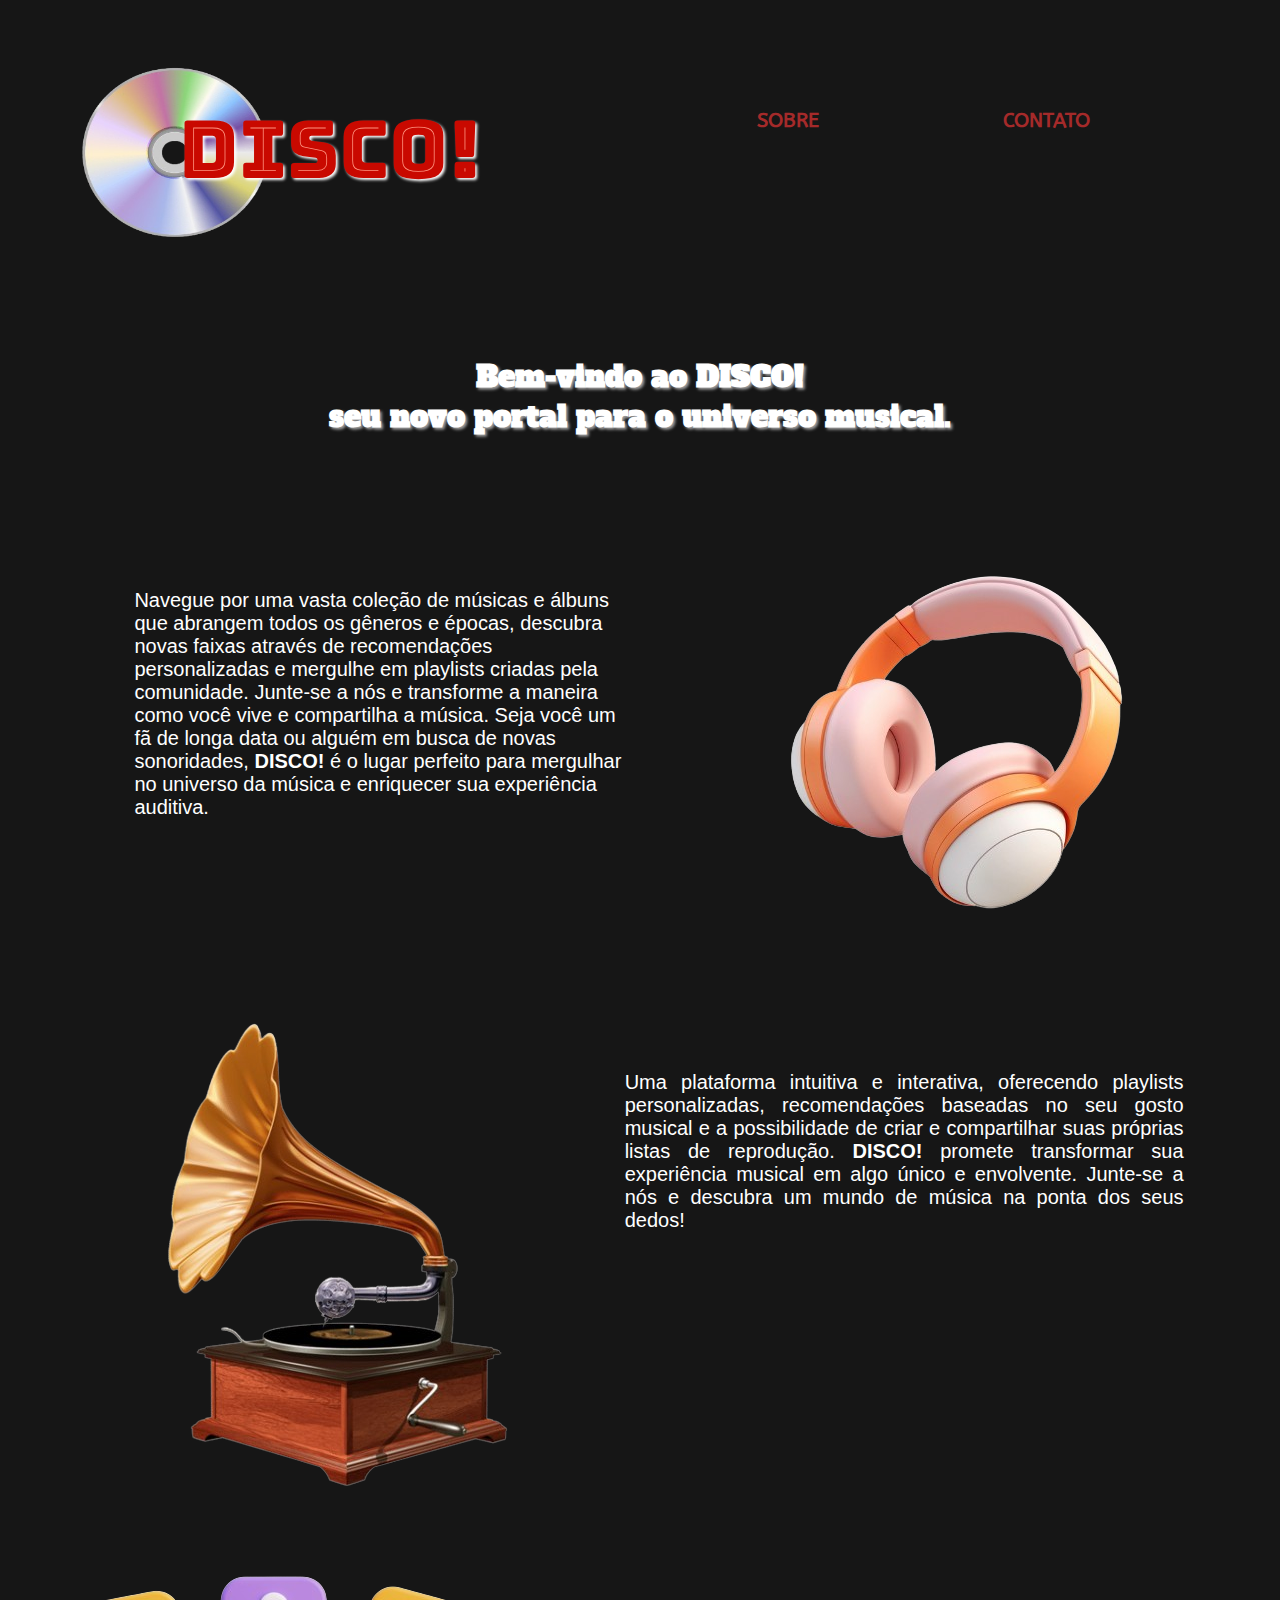
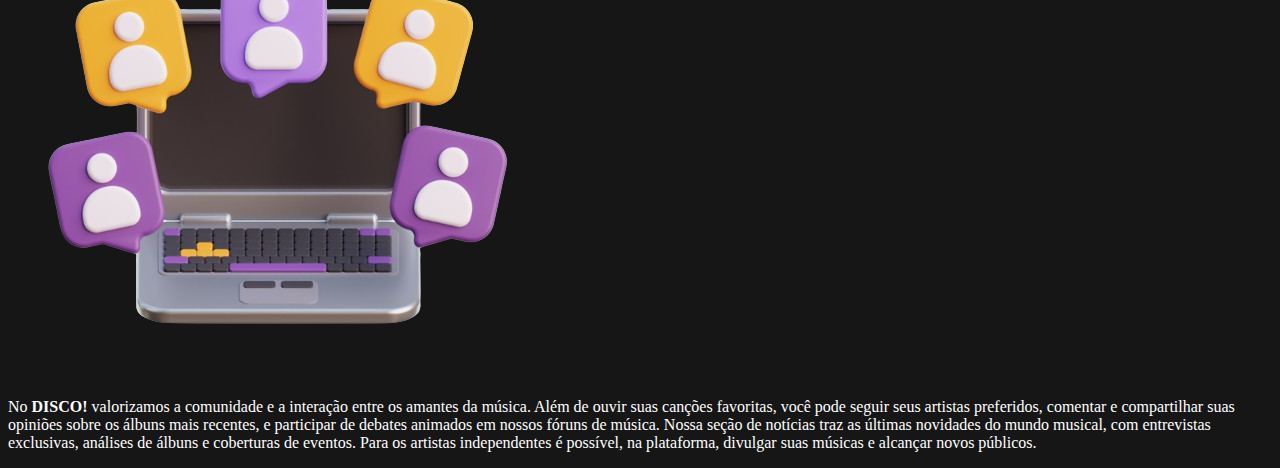
<file: index.html>
<!DOCTYPE html>
<html lang="pt-BR">
<head>
    <title>Alejandra's Site</title>
    <link rel="stylesheet" href="css/style.css">
    <style>
        @import url('https://fonts.googleapis.com/css2?family=Bungee+Tint&display=swap');
        @import url('https://fonts.googleapis.com/css2?family=ABeeZee:ital@0;1&family=Poetsen+One&display=swap');
        @import url('https://fonts.googleapis.com/css2?family=Alfa+Slab+One&family=Kanit:ital,wght@0,100;0,200;0,300;0,400;0,500;0,600;0,700;0,800;0,900;1,100;1,200;1,300;1,400;1,500;1,600;1,700;1,800;1,900&family=Rubik+Mono+One&display=swap');
    </style>
</head>
<body>
    <header>
        <div class="logo">
            <img src="images/image-removebg-preview (2).png" alt="Logo" width="400" height="200">
        </div>
        <h1 class="marca">DISCO!</h1>
        <div class="menu">
            <a href="sobre.html">SOBRE</a>
            <a href="contato.html">CONTATO</a>
        </div>
    </header>
    <h2>Bem-vindo ao DISCO!<br> seu novo portal para o universo musical.</h2>

    <div class="intro">
    <p class="index">Navegue por uma vasta coleção de músicas e álbuns que abrangem todos os gêneros e épocas, descubra novas faixas através de recomendações personalizadas e mergulhe em playlists criadas pela comunidade. Junte-se a nós e transforme a maneira como você vive e compartilha a música. Seja você um fã de longa data ou alguém em busca de novas sonoridades, <b>DISCO!</b> é o lugar perfeito para mergulhar no universo da música e enriquecer sua experiência auditiva.</p>
    <img src="images/image-removebg-preview (1).png" alt="Headphone">
    </div>
    <div class="intro2">
        <img src="images/image-removebg-preview.png" alt="Vitrola">
        <p class="index2">Uma plataforma intuitiva e interativa, oferecendo playlists personalizadas, recomendações baseadas no seu gosto musical e a possibilidade de criar e compartilhar suas próprias listas de reprodução. <b>DISCO!</b> promete transformar sua experiência musical em algo único e envolvente. Junte-se a nós e descubra um mundo de música na ponta dos seus dedos!</p>
    </div>
    <div class="intro3">
        <img src="images/image-removebg-preview (3).png" alt="Interação">
        <p class="index3">No <b>DISCO!</b> valorizamos a comunidade e a interação entre os amantes da música. Além de ouvir suas canções favoritas, você pode seguir seus artistas preferidos, comentar e compartilhar suas opiniões sobre os álbuns mais recentes, e participar de debates animados em nossos fóruns de música. Nossa seção de notícias traz as últimas novidades do mundo musical, com entrevistas exclusivas, análises de álbuns e coberturas de eventos. Para os artistas independentes é possível, na plataforma, divulgar suas músicas e alcançar novos públicos.</p>
    </div>
</body>
</html>
</file>
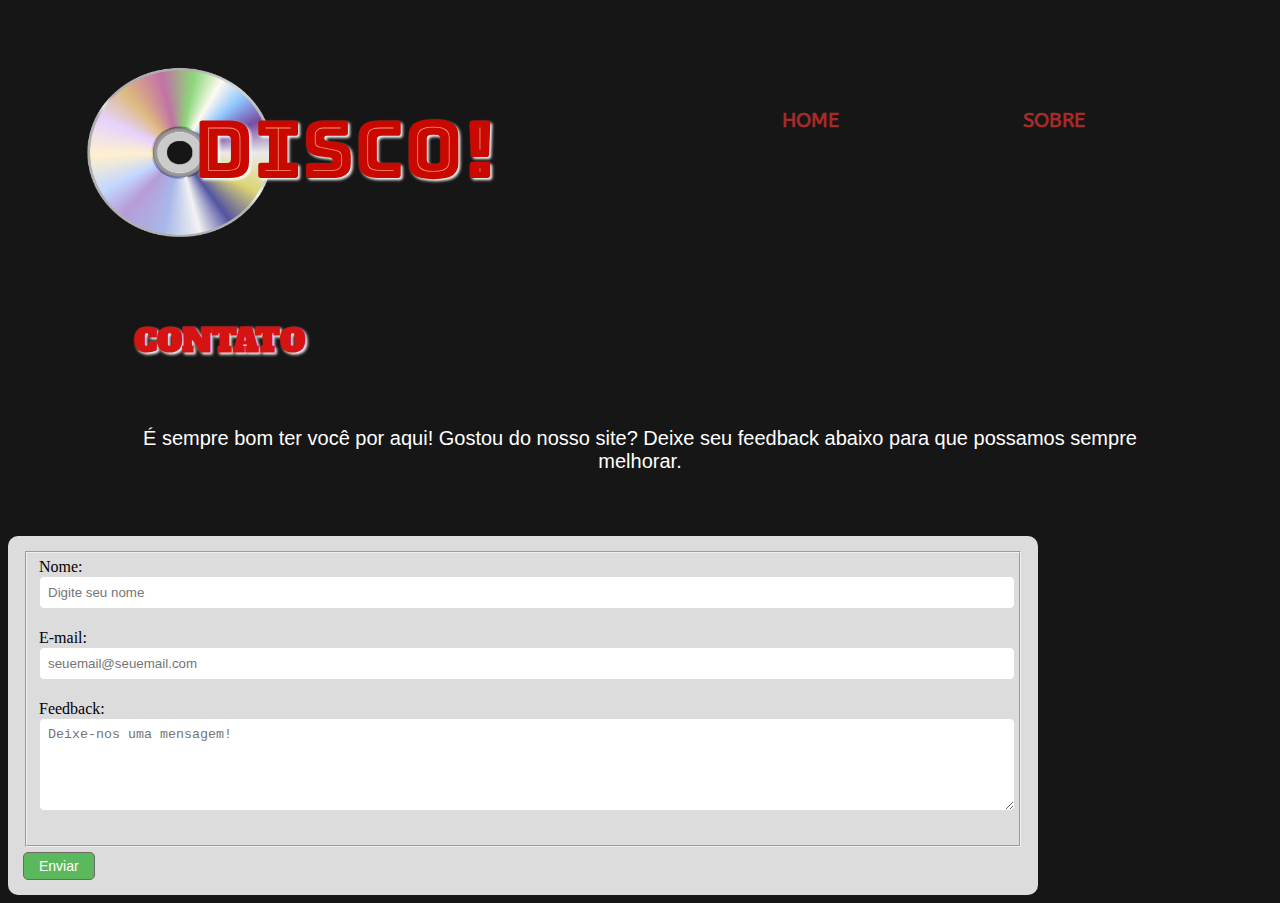
<file: contato.html>
<!DOCTYPE html>
<html lang="pt-BR">
<head>
    <title>Alejandra's Site</title>
    <link rel="stylesheet" href="css/style.css">
    <style>
        @import url('https://fonts.googleapis.com/css2?family=Bungee+Tint&display=swap');
        @import url('https://fonts.googleapis.com/css2?family=ABeeZee:ital@0;1&family=Poetsen+One&display=swap');
        @import url('https://fonts.googleapis.com/css2?family=Alfa+Slab+One&family=Kanit:ital,wght@0,100;0,200;0,300;0,400;0,500;0,600;0,700;0,800;0,900;1,100;1,200;1,300;1,400;1,500;1,600;1,700;1,800;1,900&family=Rubik+Mono+One&display=swap');
    </style>
</head>
<body>
    <header>
        <div class="logo">
            <img src="images/image-removebg-preview (2).png" alt="Logo" width="400" height="200">
        </div>
        <h1 class="marca">DISCO!</h1>
        <div class="menu">
            <a href="index.html">HOME</a></li>
            <a href="sobre.html">SOBRE</a></li>
        </div>
    </header>

    <h1>CONTATO</h1>

    <section class="contato">
        <p>É sempre bom ter você por aqui! Gostou do nosso site? Deixe seu feedback abaixo para que possamos sempre melhorar.</p>
    </section>
    

    <form>
        <fieldset>
            <label for="nome">Nome:</label>
            <input type="text" id="nome" name="nome" placeholder="Digite seu nome" required maxlength="100">

            <label for="email">E-mail:</label>
            <input type="email" id="email" name="email" placeholder="seuemail@seuemail.com" required>

            <label for="feedback">Feedback:</label>
            <textarea id="feedback" name="feedback" rows="5" placeholder="Deixe-nos uma mensagem!" required></textarea>
        </fieldset>
        <button type="submit">Enviar</button>
    </form>
</body>
</html>
</file>
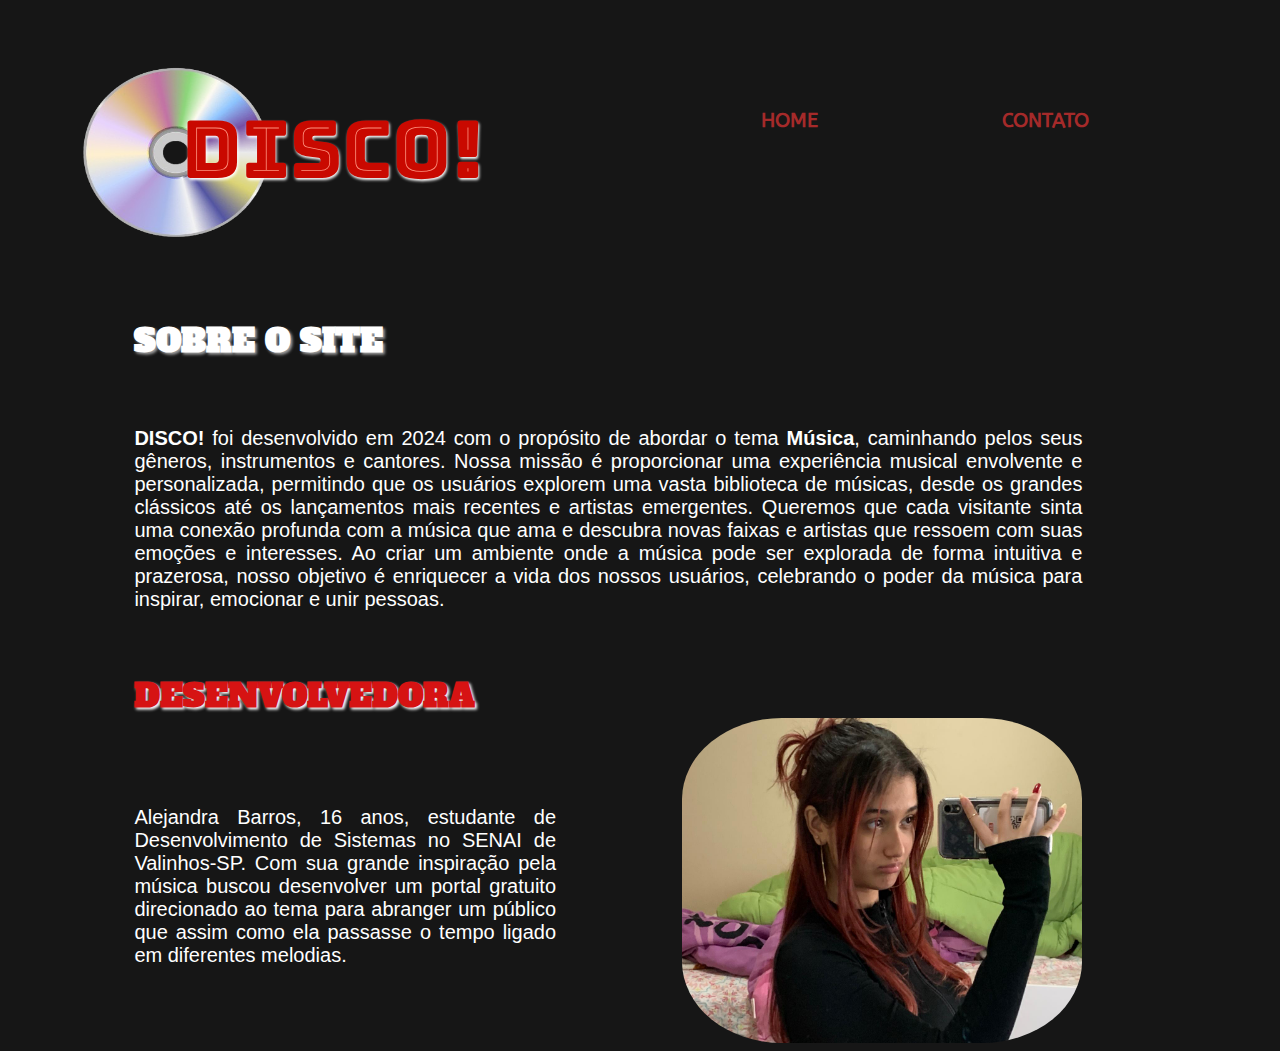
<file: sobre.html>
<!DOCTYPE html>
<html lang="pt-BR">
<head>
    <title>Alejandra's Site</title>
    <link rel="stylesheet" href="css/style.css">
    <style>
        @import url('https://fonts.googleapis.com/css2?family=Bungee+Tint&display=swap');
        @import url('https://fonts.googleapis.com/css2?family=ABeeZee:ital@0;1&family=Poetsen+One&display=swap');
        @import url('https://fonts.googleapis.com/css2?family=Alfa+Slab+One&family=Kanit:ital,wght@0,100;0,200;0,300;0,400;0,500;0,600;0,700;0,800;0,900;1,100;1,200;1,300;1,400;1,500;1,600;1,700;1,800;1,900&family=Rubik+Mono+One&display=swap');
    </style>
</head>
<body>
    <header>
        <div class="logo">
            <img src="images/image-removebg-preview (2).png" alt="Logo" width="400" height="200">
        </div>
        <h1 class="marca">DISCO!</h1>
        <div class="menu">
            <a href="index.html">HOME</a></li>
            <a href="contato.html">CONTATO</a></li>
        </div>
    </header>

    <h1 class="about">SOBRE O SITE</h1>

    <p class="about-p"><b>DISCO!</b> foi desenvolvido em 2024 com o propósito de abordar o tema <b>Música</b>, caminhando pelos seus gêneros, instrumentos e cantores. Nossa missão é proporcionar uma experiência musical envolvente e personalizada, permitindo que os usuários explorem uma vasta biblioteca de músicas, desde os grandes clássicos até os lançamentos mais recentes e artistas emergentes. Queremos que cada visitante sinta uma conexão profunda com a música que ama e descubra novas faixas e artistas que ressoem com suas emoções e interesses. Ao criar um ambiente onde a música pode ser explorada de forma intuitiva e prazerosa, nosso objetivo é enriquecer a vida dos nossos usuários, celebrando o poder da música para inspirar, emocionar e unir pessoas.</p>

    <h1 class="dev">DESENVOLVEDORA</h1>

    <div class="imagem-dev">
        <p class="eu">Alejandra Barros, 16 anos, estudante de Desenvolvimento de Sistemas no SENAI de Valinhos-SP. Com sua grande inspiração pela música buscou desenvolver um portal gratuito direcionado ao tema para abranger um público que assim como ela passasse o tempo ligado em diferentes melodias.</p>
        <img src="images/Imagem do WhatsApp de 2024-08-26 à(s) 23.21.05_d650eb5c.jpg" alt="Minha foto">
    </div>
</body>
</html>
</file>
<file: css/style.css>
body{
    background-color: rgb(22, 22, 22);
    color: white;
    cursor: default;
}

header{
    background-color: rgb(22, 22, 22);
    display: flex;
    justify-content: space-around;
}

.logo{
    margin: 3.5% 0 0 -10%;
}

.marca{
    margin-top: 7%;
    margin-left: -30%;
    font-family: "Bungee Tint", sans-serif;
    font-weight: 400;
    font-style: normal;
    font-size: 500%;
    text-shadow: 1.5px 1.5px 3px white;
}

.menu{
    margin-top: 8%;
}

.menu a{
    margin: 0 70px;
}

a{
    padding: 5px 20px;
    color: brown;
    text-decoration: none;
    font-family: "ABeeZee", sans-serif;
    font-size: 125%;
    font-weight: 800;
    font-style: normal;
}

a:hover{
    background-color: rgba(165, 42, 42, 0.425);
    color: white;
    padding: 5px 20px;
    border-radius: 15px;
    cursor: pointer;
    transform: scale(1.01);
}

h2{
    margin-top: 8%;
    text-align: center;
    font-size: 180%;
    font-family: "Alfa Slab One", serif;
    font-weight: 900;
    font-style: normal;
    text-shadow: 1.5px 1.5px 3px rgb(161, 161, 161);
}

.intro{
    display: flex;
    align-items: flex-start;
    margin-top: 5%;
}

.index{
    font-size: 125%;
    font-family: Arial, Helvetica, sans-serif;
    text-align: start;
    margin: 7% 0 0 10%;
}

.intro img{
    margin-top: 5%;
}

.intro2{
    display: flex;
    align-items: flex-start;
    margin-top: 5%;
}

.intro2 .index2{
    font-size: 125%;
    font-family: Arial, Helvetica, sans-serif;
    text-align: end;
    margin: 7% 7% 0 5%;
    text-align: justify;
}

.intro2 img{
    margin-left: 7%;
}

h1{
    margin: 5% 0 0 10%;
    font-family: "Alfa Slab One", serif;
    font-weight: 900;
    color: rgb(214, 19, 19);
    text-shadow: 1.5px 1.5px 3px white;;
}

.about{
    color: white;
    text-shadow: 1.5px 1.5px 3px rgb(161, 161, 161);
}

.about-p{
    margin: 5% 15% 0 10%;
    font-size: 125%;
    font-family: Arial, Helvetica, sans-serif;
    text-align: justify;
}

.contato p{
    margin: 5% 8%;
    text-align: center;
    font-size: 125%;
    font-family: Arial, Helvetica, sans-serif;
}

form{
    background-color: gainsboro;
    max-width: 1000px;
    padding: 15px;
    border-radius: 10px;
    color: black;
}

form input[type="text"],
form input[type="email"],
form textarea{
    width: calc(100% - 10px);
    padding: 8px;
    margin-bottom: 20px;
    border: 1px solid #ddd;
    border-radius: 5px;
}

form button{
    cursor: pointer;
    background-color: #5cb85c;
    color: #fff;
    border: 1px solid rgb(107, 106, 106);
    margin-top: 5px;
    padding: 5px 15px;
    border-radius: 5px;
    font-size: 14px;
}

form button:hover{
    background-color: #49eb49;
}

.imagem-dev{
    display: flex;
    align-items: flex-start;
    margin-top: 5%;
}

.imagem-dev img{
    margin-right: 15%;
    margin-top: -5%;
    border-radius: 25%;
    width: 400px;
    height: 325px;
}

.imagem-dev img:hover{
    box-shadow: 0 0 15px beige;
}

.imagem-dev .eu{
    font-size: 125%;
    font-family: Arial, Helvetica, sans-serif;
    text-align: justify;
    margin: 2% 10% 0 10%;
}
</file>
